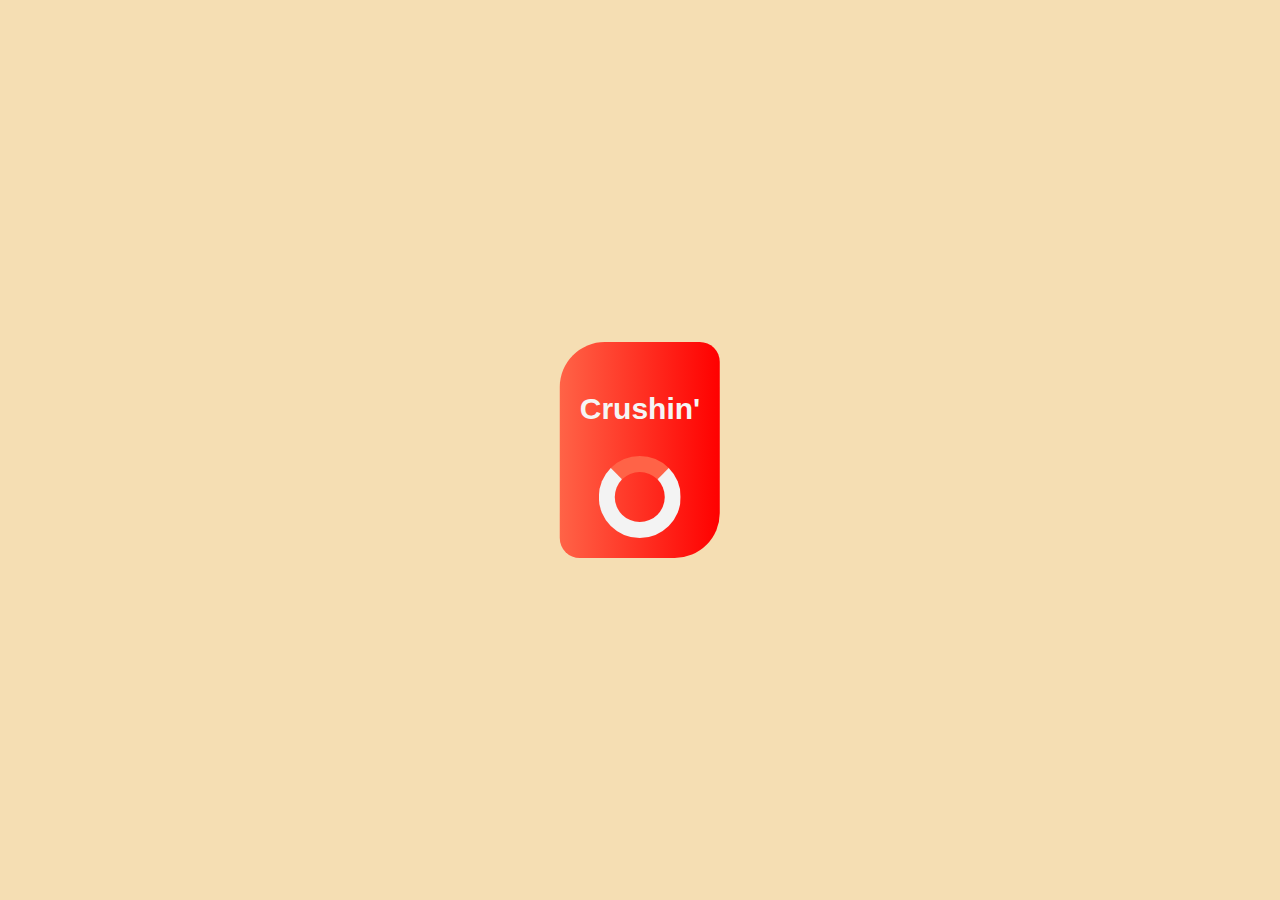
<file: index.html>
<!DOCTYPE html>
<html lang="en">
<head>
    <meta charset="UTF-8">
    <meta name="viewport" content="width=device-width, initial-scale=1.0">
    <meta http-equiv="X-UA-Compatible" content="ie=edge">
    <link rel="Stylesheet" href="style.css">
    <title>Crushin'</title>
</head>
<body>
    <div class="head">
        <p>Crushin'</p>
        <div class="loader"></div>
    </div>
    

    
<script src="index.js">   
</script>
</body>


</html>
</file>
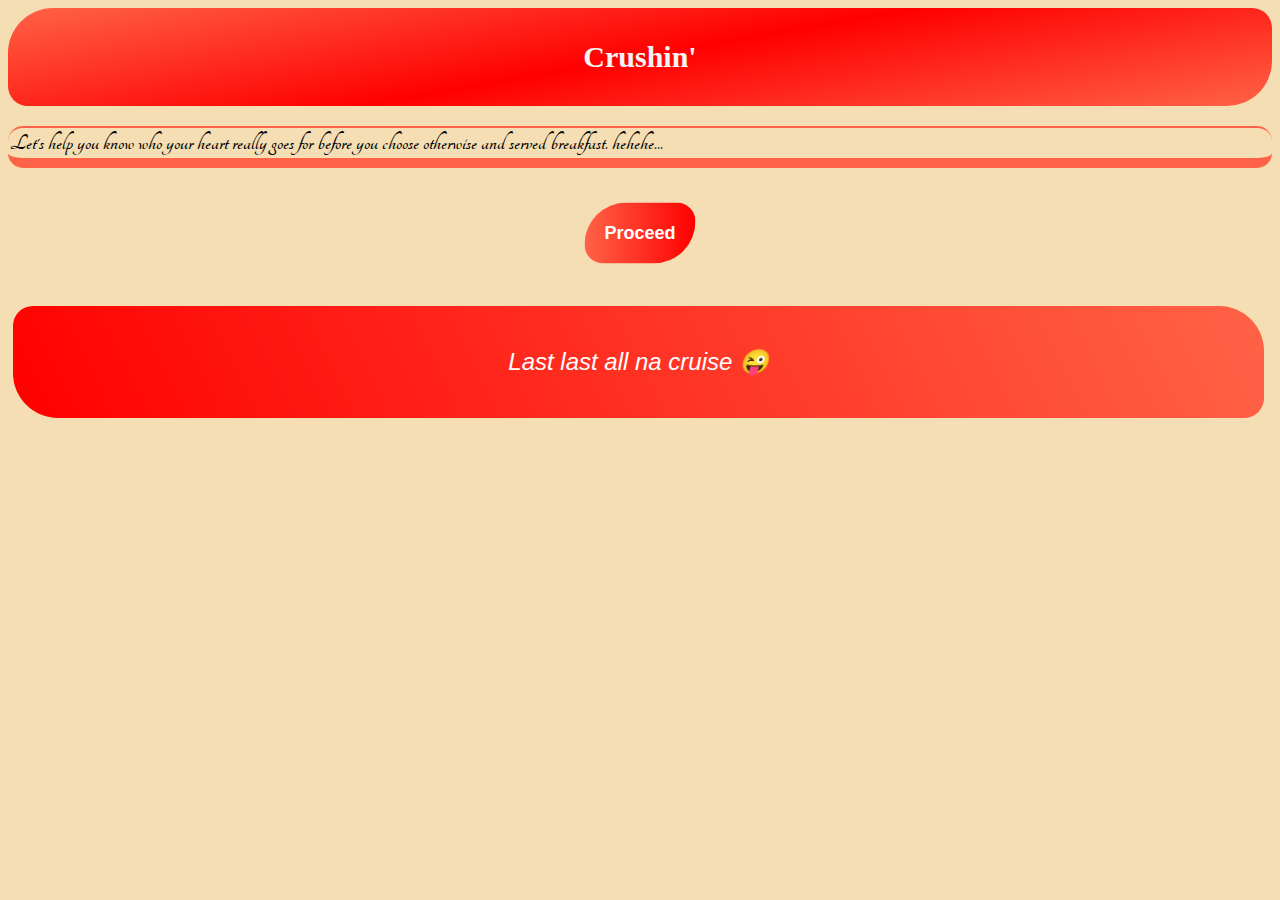
<file: index2.html>
<!DOCTYPE html>
<html lang="en">
<head>
    <meta charset="UTF-8">
    <meta name="viewport" content="width=device-width, initial-scale=1.0">
    <meta http-equiv="X-UA-Compatible" content="ie=edge">
    <link rel="Stylesheet" href="index.css">
    <link rel="stylesheet" href="https://fonts.googleapis.com/css?family=tangerine">
    <title>Crushin'</title>
</head>
<body>
    <div class="head">
        <p>Crushin'</p>
    </div>

    <h2>Let's help you know who your heart really goes for before
        you choose otherwise and served breakfast. hehehe...
    </h2>


    <div class="cont" id="but">
        <button class="btn" onclick="proceed()">Proceed</button>
    </div>

    <div class="container" id="container">
        <h4>Your name here</h4> <input type="text" id="yours" value="">
        <h4>Crush name here </h4> <input type="text" id="crush" value="">
        <br/>
        <button class="btn" id="crush" onclick="crushin()">Crushin'</button>
    </div>
    <div class="after" id="after">
        <h1 id="Final"></h1>
        <br/>
        <button class="btn" id="afterbtn" onclick="again()">Try another crush</button>
    </div>
    <br/><br/>
    <br/><br/>
    <br/><br/>
    
    
    <div id="foot">
        <footer>
            <h4>Last last all na cruise &#128540</h4>
        </footer>
    </div>
    

<script src="index2.js">   
</script>
</body>


</html>
</file>
<file: style.css>
body {
    background-color:wheat;
    max-width: 500px;
    margin: auto; 
    
    }
    
    .head{
    margin: 200px 85px;
    display:block;
    position :absolute;
    padding:20px 20px;
    border:none;
    background-image: linear-gradient(-90deg, red, tomato);
    color:white;
    font-size: large;
    border-radius: 45px 20px;
    cursor: pointer;
    
    font-family: Verdana, Geneva, Tahoma, sans-serif;
    font-weight: 700;  
    margin: 0;
    position: absolute;
      top: 50%;
    left: 50%;
    -ms-transform: translate(-50%, -50%);
    transform: translate(-50%, -50%);
    }
    
    .head > p {
        color:whitesmoke;
        text-align:center;
        font-weight: 800;
        font-size: 30px;
    }

    .loader {
        border: 16px solid #f3f3f3;
        border-radius: 50%;
        border-top: 16px solid tomato;
        width: 50px;
        height: 50px;
        -webkit-animation: spin 2s linear infinite; /* Safari */
        animation: spin 2s linear infinite;
        padding:0px;
        margin:25px;
        max-width: 500px;
        margin: auto;
      }

      @keyframes spin {
        0% { transform: rotate(0deg); }
        100% { transform: rotate(360deg); }
      }
</file>
<file: index.css>
body {
background-color:wheat;

}

.head{
    
    background-image: linear-gradient(-190deg, tomato, red, tomato);
    border-radius: 45px 20px;
    padding:2px;
    
    
}

.head > p {
    color:whitesmoke;
    text-align:center;
    font-weight: 800;
    font-size: 30px;
}

h2 {
    font-family: 'Trebuchet MS', 'Lucida Sans Unicode', 'Lucida Grande', 'Lucida Sans', Arial, sans-serif;
    font-family: 'tangerine', serif;
    padding:2px;
    border-top:2px solid tomato;
    border-radius: 15px;
    border-bottom:10px solid tomato; 
}

h1 {
    font-weight: 400;
    font-family: -apple-system, BlinkMacSystemFont, 'Segoe UI', Roboto, Oxygen, Ubuntu, Cantarell, 'Open Sans', 'Helvetica Neue', sans-serif;
}

.container  {
    text-align:center;
    display:none;
    position:relative;
    
}

.after  {
    text-align:center;
    display:none;
    position:relative;
    
}

.cont {
    text-align:center;
    margin:auto;
}

h4 {
    font-size: x-large;
    font-style: italic;
    color:black;
    font-weight:300;
}

.btn {
    text-align:center;
    margin-top: 45px;
    position :absolute;
    padding:20px 20px;
    border:none;
    transform: translate(-50%, -50%);
    background-image: linear-gradient(-90deg, red, tomato);
    color:white;
    font-size: large;
    border-radius: 45px 20px;
    cursor: pointer;
    font-family: Verdana, Geneva, Tahoma, sans-serif;
    font-weight: 700;
    
}

input[type=text] {
    margin:auto;
    padding:2px;
    box-sizing:border-box;
    border: 2px solid tomato;
    border-radius:10px;
    font-size: 15px;
    font-family: 'Lucida Sans', 'Lucida Sans Regular', 'Lucida Grande', 'Lucida Sans Unicode', Geneva, Verdana, sans-serif;
    display: block;
    box-shadow: 0 9px tomato;
    background: #f1f1f1;
    box-sizing: border-box;
    transition:0.2s;
    outline:none;
}

input[type=text]:focus{
border:1px solid tomato;
}

.btn:hover{
    
    background-image:linear-gradient(-90deg, white, wheat) ;
    color: tomato;
    border:5px solid red;
}

footer {
    clear:both;
    content:"";
    text-align:center;
    padding:10px;
    border-radius: 20px 45px;
    background-image: linear-gradient(245deg, tomato, red);
}

#foot {
    bottom: 0;
    width:99%;
    padding:10px 0px 10px 5px;
   left: 0;
   
    
}

footer > h4 {
    color:white;
    font-family: 'Segoe UI', Tahoma, Geneva, Verdana, sans-serif;
}

[class|=container]{
    border:1px solid tomato;
    border-radius:45px 20px;
}
</file>
